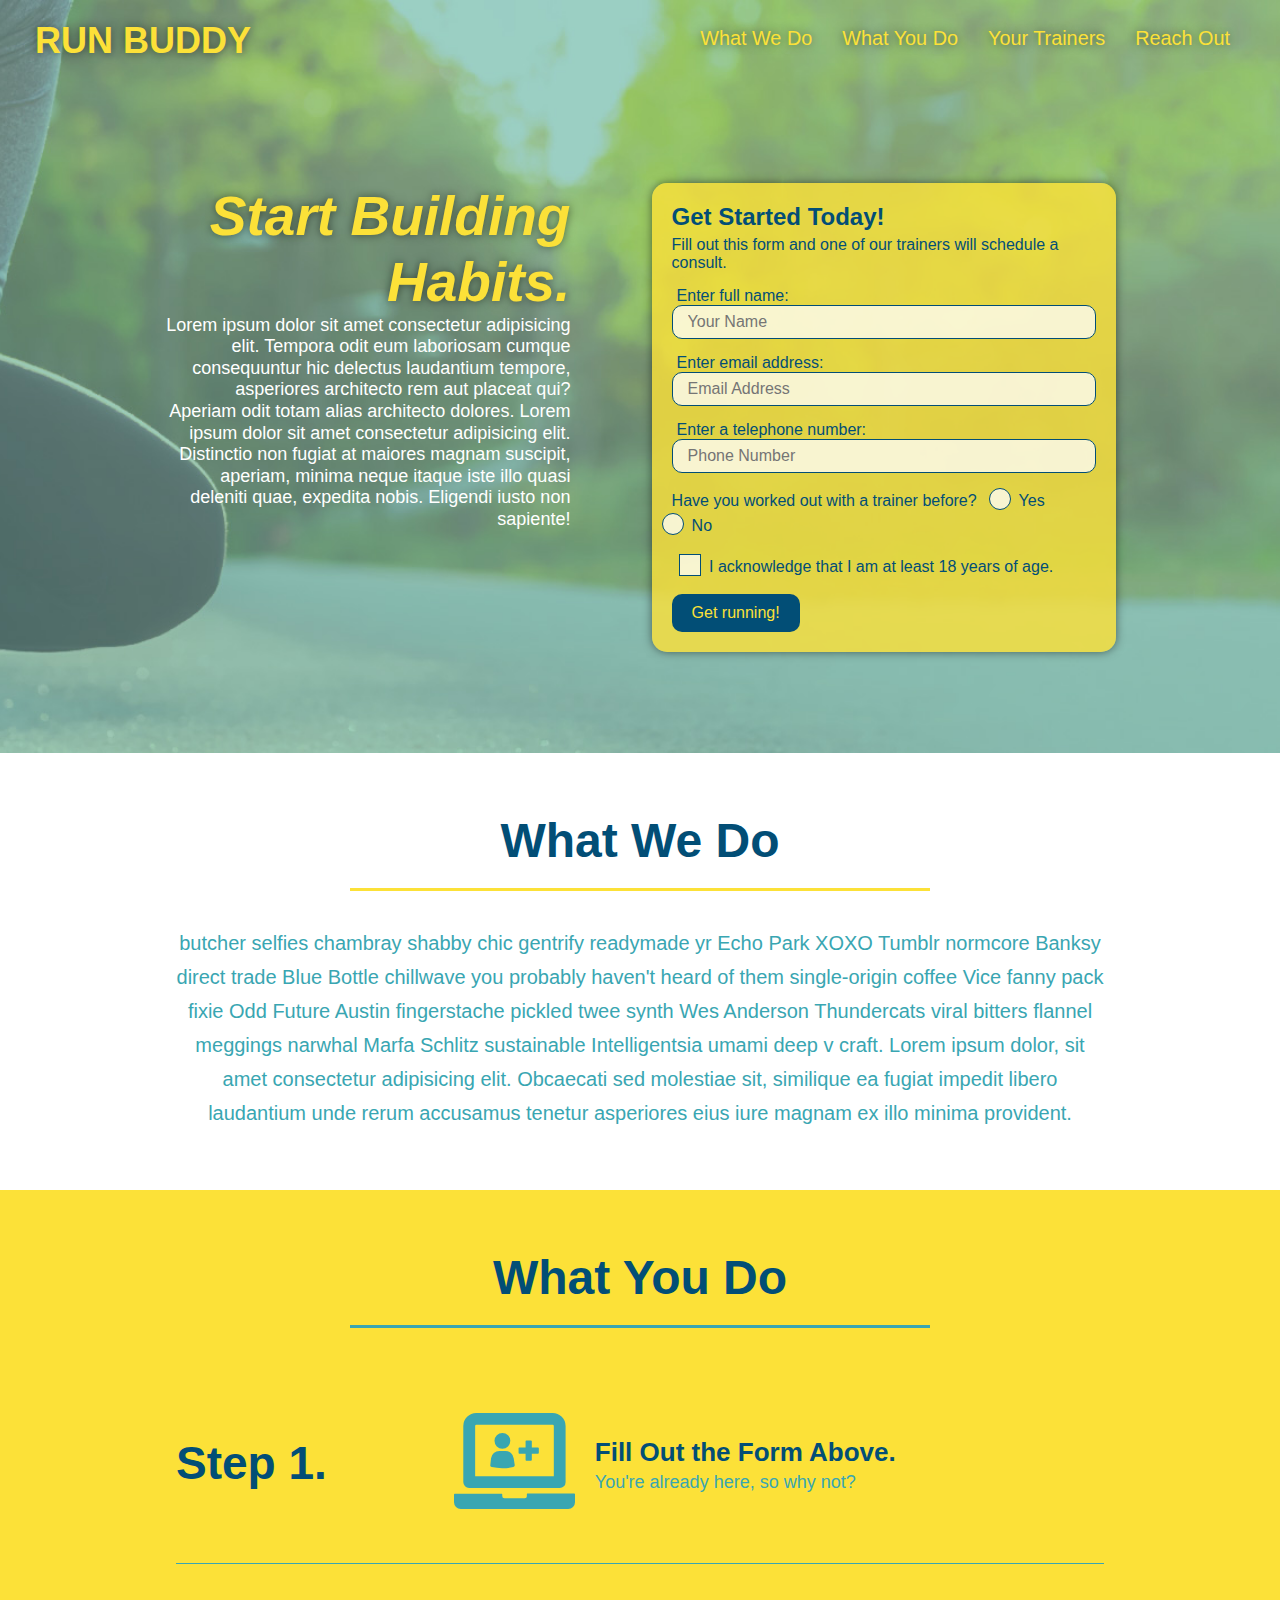
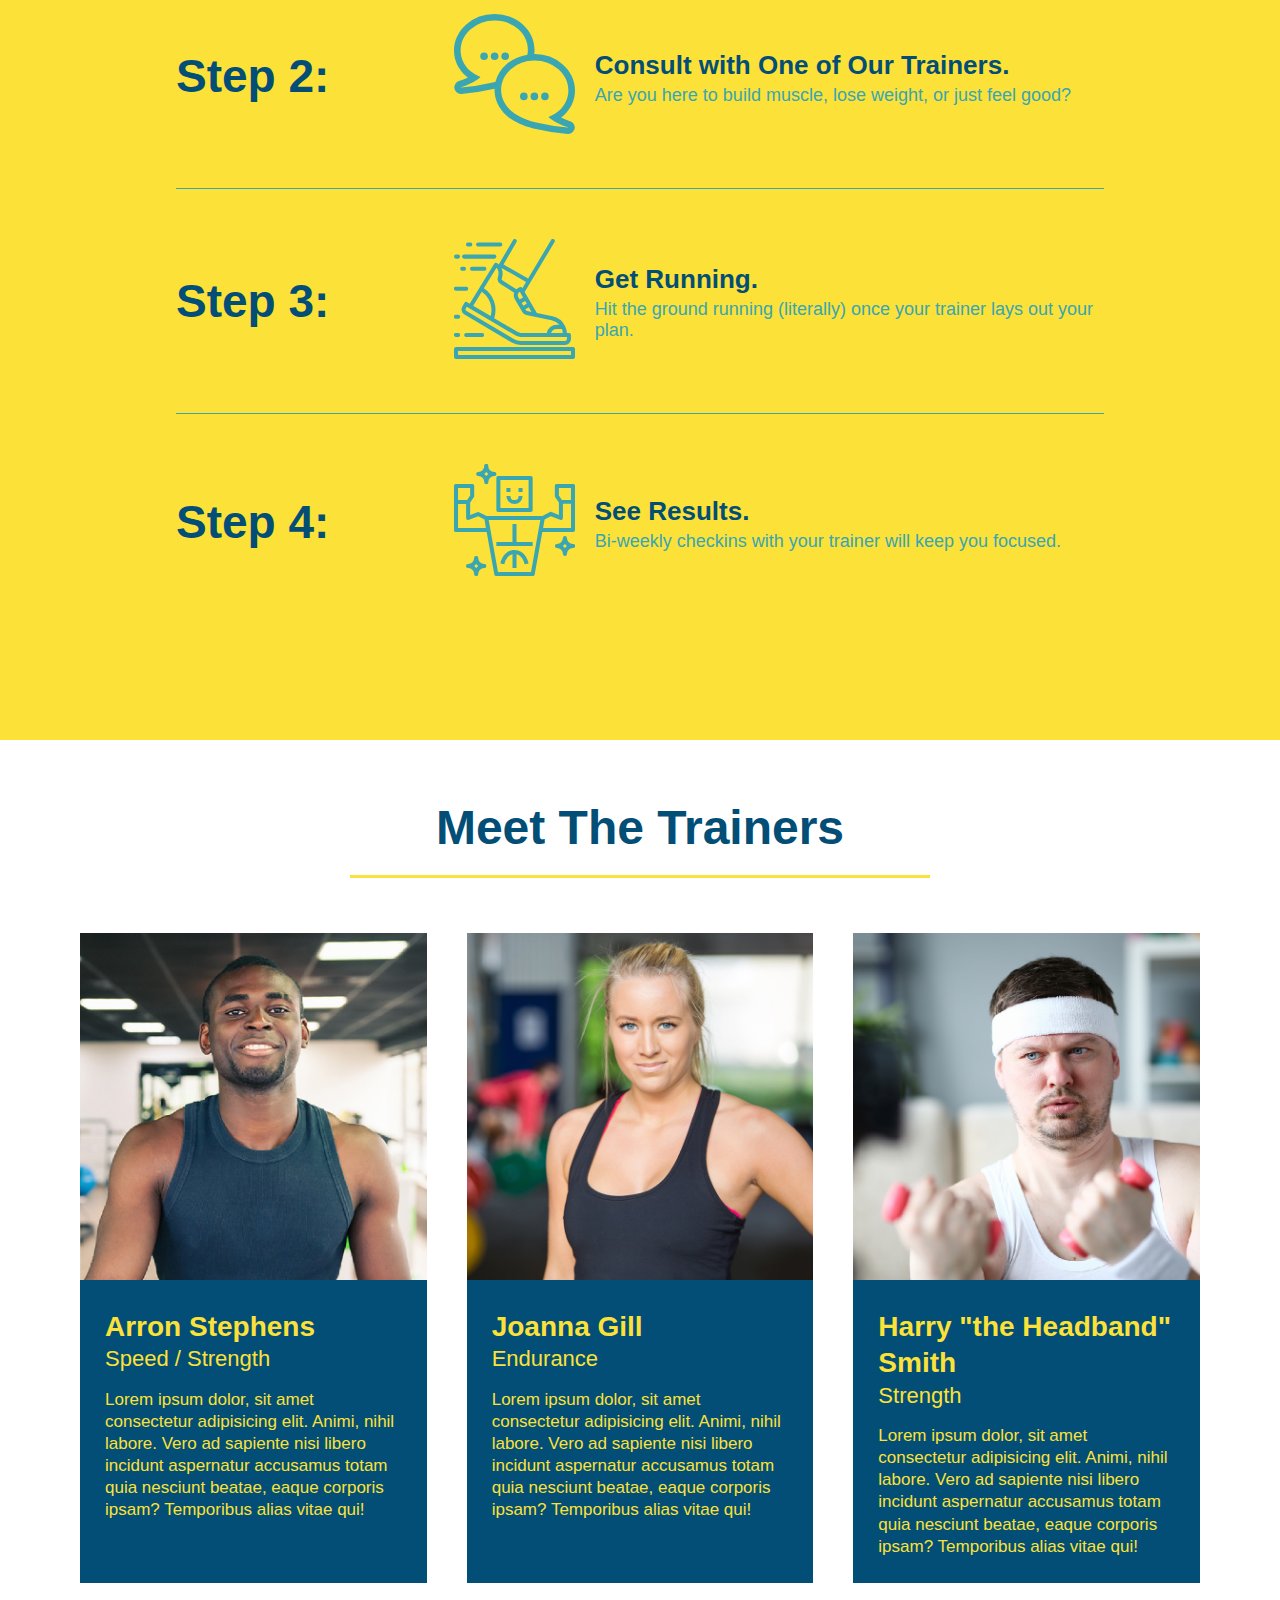
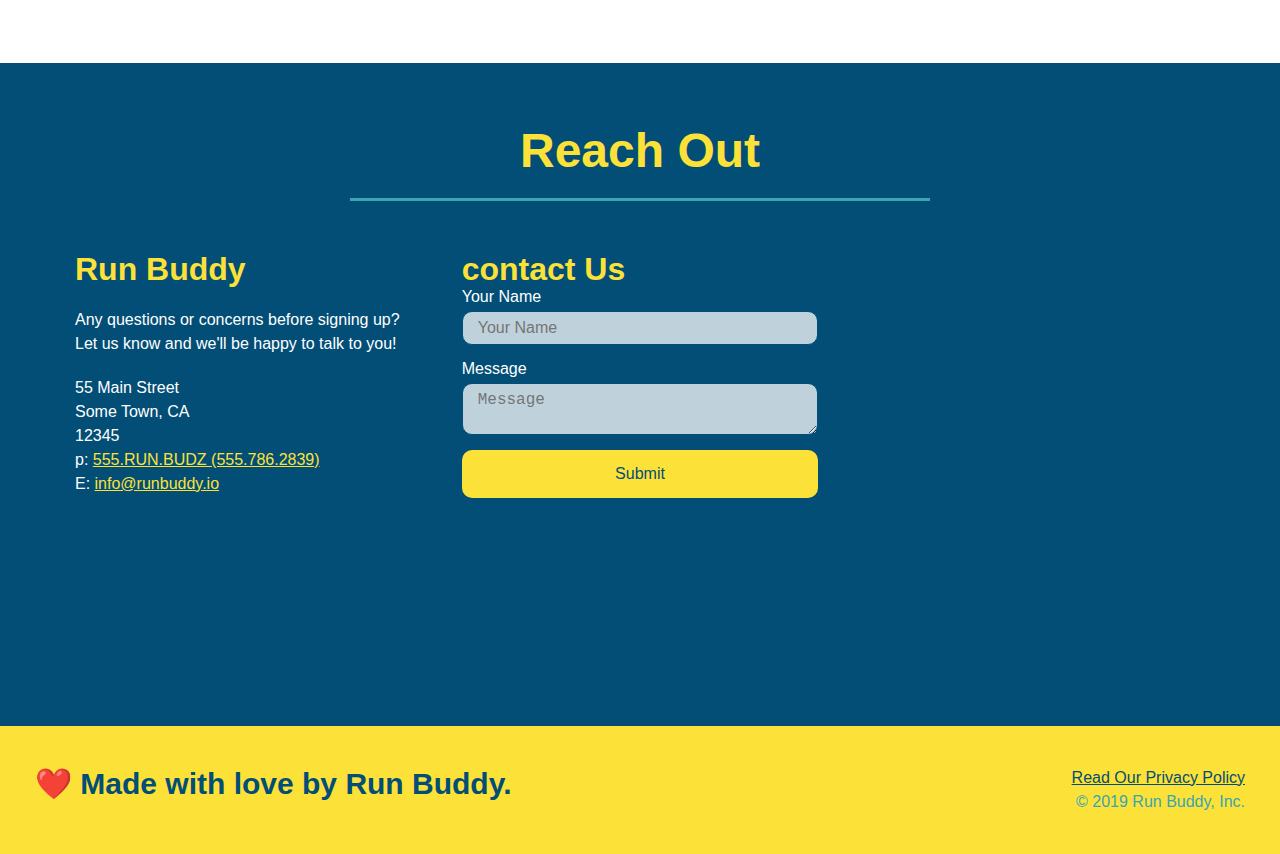
<file: index.html>
<!DOCTYPE html>
<html lang="en">
  <head>
    <meta charset="UTF-8" />
    <meta name="viewport" content="width=device-width, initial-scale=1.0" />
    <title>Run Buddy</title>
    <link rel="stylesheet" href="./assets/css/style.css" />
  </head>
  <body>
    <!-- navigation -->
    <header>
      <h1>
        <a href="/">RUN BUDDY</a>
      </h1>
      <nav>
        <!-- Unordered list element -->
        <ul>
          <!-- List item element -->
          <li>
            <!-- Anchor element -->
            <a href="#what-we-do">What We Do</a>
          </li>
          <li>
            <a href="#what-you-do">What You Do</a>
          </li>
          <li>
            <a href="#your-trainers">Your Trainers</a>
          </li>
          <li>
            <a href="#reach-out">Reach Out</a>
          </li>
        </ul>
      </nav>
    </header>
    <!-- hero section -->
    <section class="hero">
      <div class="hero-cta">
        <h2>Start Building Habits.</h2>
        <p>
          Lorem ipsum dolor sit amet consectetur adipisicing elit. Tempora odit eum laboriosam cumque consequuntur hic delectus laudantium tempore, asperiores architecto rem aut placeat qui? Aperiam odit totam alias architecto dolores. Lorem ipsum dolor sit amet consectetur adipisicing elit. Distinctio non fugiat at maiores magnam suscipit, aperiam, minima neque itaque iste illo quasi deleniti quae, expedita nobis. Eligendi iusto non sapiente!
        </p>
      </div>
      <div class="hero-form">
        <h3>Get Started Today!</h3>
        <p>Fill out this form and one of our trainers will schedule a consult.</p>
        <!-- Add form element -->
        <form>
          <label for="name">Enter full name:</label>
          <input type="text" placeholder="Your Name" name="name" id="name" class="form-input" />
          <label for="email">Enter email address:</label>
          <input type="email" placeholder="Email Address" name="email" id="email" class="form-input" />
          <label for="phone">Enter a telephone number:</label>
          <input type="tel" placeholder="Phone Number" name="phone" id="phone" class="form-input" />
          <p>
            Have you worked out with a trainer before?
            <span class="radio-wrapper">
              <input type="radio" name="trainer-confirm" id="trainer-yes" />
              <label for="trainer-yes">Yes</label>
            </span>
            <span class="radio-wrapper">
              <input type="radio" name="trainer-confirm" id="trainer-no">
              <label for="trainer-no">No</label>
            </span>
          </p>
          <p>
            <span class="checkbox-wrapper">
              <input type="checkbox" name="age-confirm" id="checkbox" />
              <label for="checkbox">I acknowledge that I am at least 18 years of age.</label>
            </span>
          </p>
          <button type="submit">
            Get running!
          </button>
        </form>
      </div>
    </section>
    <!-- end hero -->
    <!-- "what we do" section -->
    <section id="what-we-do" class="intro">
      <!-- Wrap every h2 with a class of "section-title" in this div! -->
      <div class="flex-row">
        <h2 class="section-title primary-border">What We Do</h2>
      </div>
      <div class="flex-row">
        <p>
          butcher selfies chambray shabby chic gentrify readymade yr Echo Park XOXO Tumblr normcore Banksy direct trade Blue Bottle chillwave you probably haven't heard of them single-origin coffee Vice fanny pack fixie Odd Future Austin fingerstache pickled twee synth Wes Anderson Thundercats viral bitters flannel meggings narwhal Marfa Schlitz sustainable Intelligentsia umami deep v craft. Lorem ipsum dolor, sit amet consectetur adipisicing elit. Obcaecati sed molestiae sit, similique ea fugiat impedit libero laudantium unde rerum accusamus tenetur asperiores eius iure magnam ex illo minima provident.
        </p>
      </div>
    </section>
    <!-- "what you do" section -->
    <section id="what-you-do" class="steps">
      <div class="flex-row">
        <h2 class="section-title secondary-border">What You Do</h2>
      </div>
      <div class="step">
        <h3>Step 1.</h3>
        <div class="step-info">
          <div class="step-img">
            <img src="./assets/images/step-1.svg" alt="" />
          </div>
          <div class="step-text">
            <h4>Fill Out the Form Above.</h4>
            <p>You're already here, so why not?</p>
          </div>
        </div>
      </div>
      <div class="step">
        <h3>Step 2:</h3>
        <div class="step-info">
          <div class="step-img">
            <img src="./assets/images/step-2.svg" alt="" />
          </div>
          <div class="step-text">
            <h4>Consult with One of Our Trainers.</h4>
            <p>Are you here to build muscle, lose weight, or just feel good?</p>
          </div>
        </div>       
      </div>
      <div class="step">
        <h3>Step 3:</h3>
        <div class="step-info">
          <div class="step-img">
            <img src="./assets/images/step-3.svg" alt="" />
          </div>
          <div class="step-text">
            <h4>Get Running.</h4>
            <p>Hit the ground running (literally) once your trainer lays out your plan.</p>
          </div>
        </div>
      </div>
      <div class="step">
        <h3>Step 4:</h3>
        <div class="step-info">
          <div class="step-img">
            <img src="./assets/images/step-4.svg" alt="" />
          </div>
          <div class="step-text">
            <h4>See Results.</h4>
            <p>Bi-weekly checkins with your trainer will keep you focused.</p>
          </div>
        </div>
      </div>
    </section>
    <!-- "meet the trainers" section -->
    <section id="your-trainers">
      <div class="flex-row">
        <h2 class="section-title primary-border">Meet The Trainers</h2>
      </div>
      <div class="trainers">
        <!-- first trainer bio -->
        <article class="trainer">
          <img src="./assets/images/trainer-1.jpg" alt="Arron Stephens in his workout clothes, ready to pump iron" />
          <div class="trainer-bio">
            <h3 class="trainer-name">Arron Stephens</h3>
            <h4 class="trainer-role">Speed / Strength</h4>
            <p>
              Lorem ipsum dolor, sit amet consectetur adipisicing elit. Animi, nihil labore. Vero ad sapiente nisi libero incidunt aspernatur accusamus totam quia nesciunt beatae, eaque corporis ipsam? Temporibus alias vitae qui!
            </p>
          </div>
        </article>
        <!-- second trainer bio -->
        <article class="trainer">
          <img src="./assets/images/trainer-2.jpg" alt="Joanna Gill cooling off after a workout" />
          <div class="trainer-bio">
            <h3 class="trainer-name">Joanna Gill</h3>
            <h4 class="trainer-role">Endurance</h4>
            <p>
              Lorem ipsum dolor, sit amet consectetur adipisicing elit. Animi, nihil labore. Vero ad sapiente nisi libero incidunt aspernatur accusamus totam quia nesciunt beatae, eaque corporis ipsam? Temporibus alias vitae qui!
            </p>
          </div>
        </article>
        <!-- third trainer bio -->
        <article class="trainer">
          <img src="./assets/images/trainer-3.jpg" alt="Harry Smith wearing a headband and lifting comically small pink weights" />
          <div class="trainer-bio">
            <h3 class="trainer-name">Harry "the Headband" Smith</h3>
            <h4 class="trainer-role">Strength</h4>
            <p>
              Lorem ipsum dolor, sit amet consectetur adipisicing elit. Animi, nihil labore. Vero ad sapiente nisi libero incidunt aspernatur accusamus totam quia nesciunt beatae, eaque corporis ipsam? Temporibus alias vitae qui!
            </p>
          </div>
        </article>
      </div>
    </section>  
    <!-- "reach out" section -->
    <section id="reach-out" class="contact">
      <div class="flex-row">
        <h2 class="section-title secondary-border">Reach Out</h2>
      </div>
      <div class="contact-info">
        <div>
          <h3>Run Buddy</h3>
          <p>
            Any questions or concerns before signing up?
            <br/>
            Let us know and we'll be happy to talk to you!
          </p>
          <address>
            55 Main Street<br/>
            Some Town, CA<br/>
            12345<br/>
            p: <a href="tel:555.786.2839">555.RUN.BUDZ (555.786.2839)</a><br/>
            E: <a href="mailto:info@runbuddy.io">info@runbuddy.io</a>
          </address>
        </div>
        <div class="contact-form">
          <h3>contact Us</h3>
          <form>
            <label for="contact-name">Your Name</label>
            <input type="text" id="contact-me" placeholder="Your Name" />
            <label for="contact-message">Message</label>
            <textarea id="contact-message" placeholder="Message"></textarea>
            <button type="submit">Submit</button>
          </form>
        </div>
        <iframe src="https://www.google.com/maps/embed?pb=!1m14!1m12!1m3!1d12182.30520634488!2d-74.0652613!3d40.2407219!2m3!1f0!2f0!3f0!3m2!1i1024!2i768!4f13.1!5e0!3m2!1sen!2sus!4v1561060983193!5m2!1sen!2sus"
        frameborder="0" style="border:0" allowfullscreen></iframe>
      </div>
    </section>
    <!-- footer -->
    <footer>
      <h2>❤️ Made with love by Run Buddy.</h2>
      <div>
        <a href="./privacy-policy.html">Read Our Privacy Policy</a><br />
        &copy; 2019 Run Buddy, Inc.
      </div>
    </footer>
  </body>
</html>
</file>
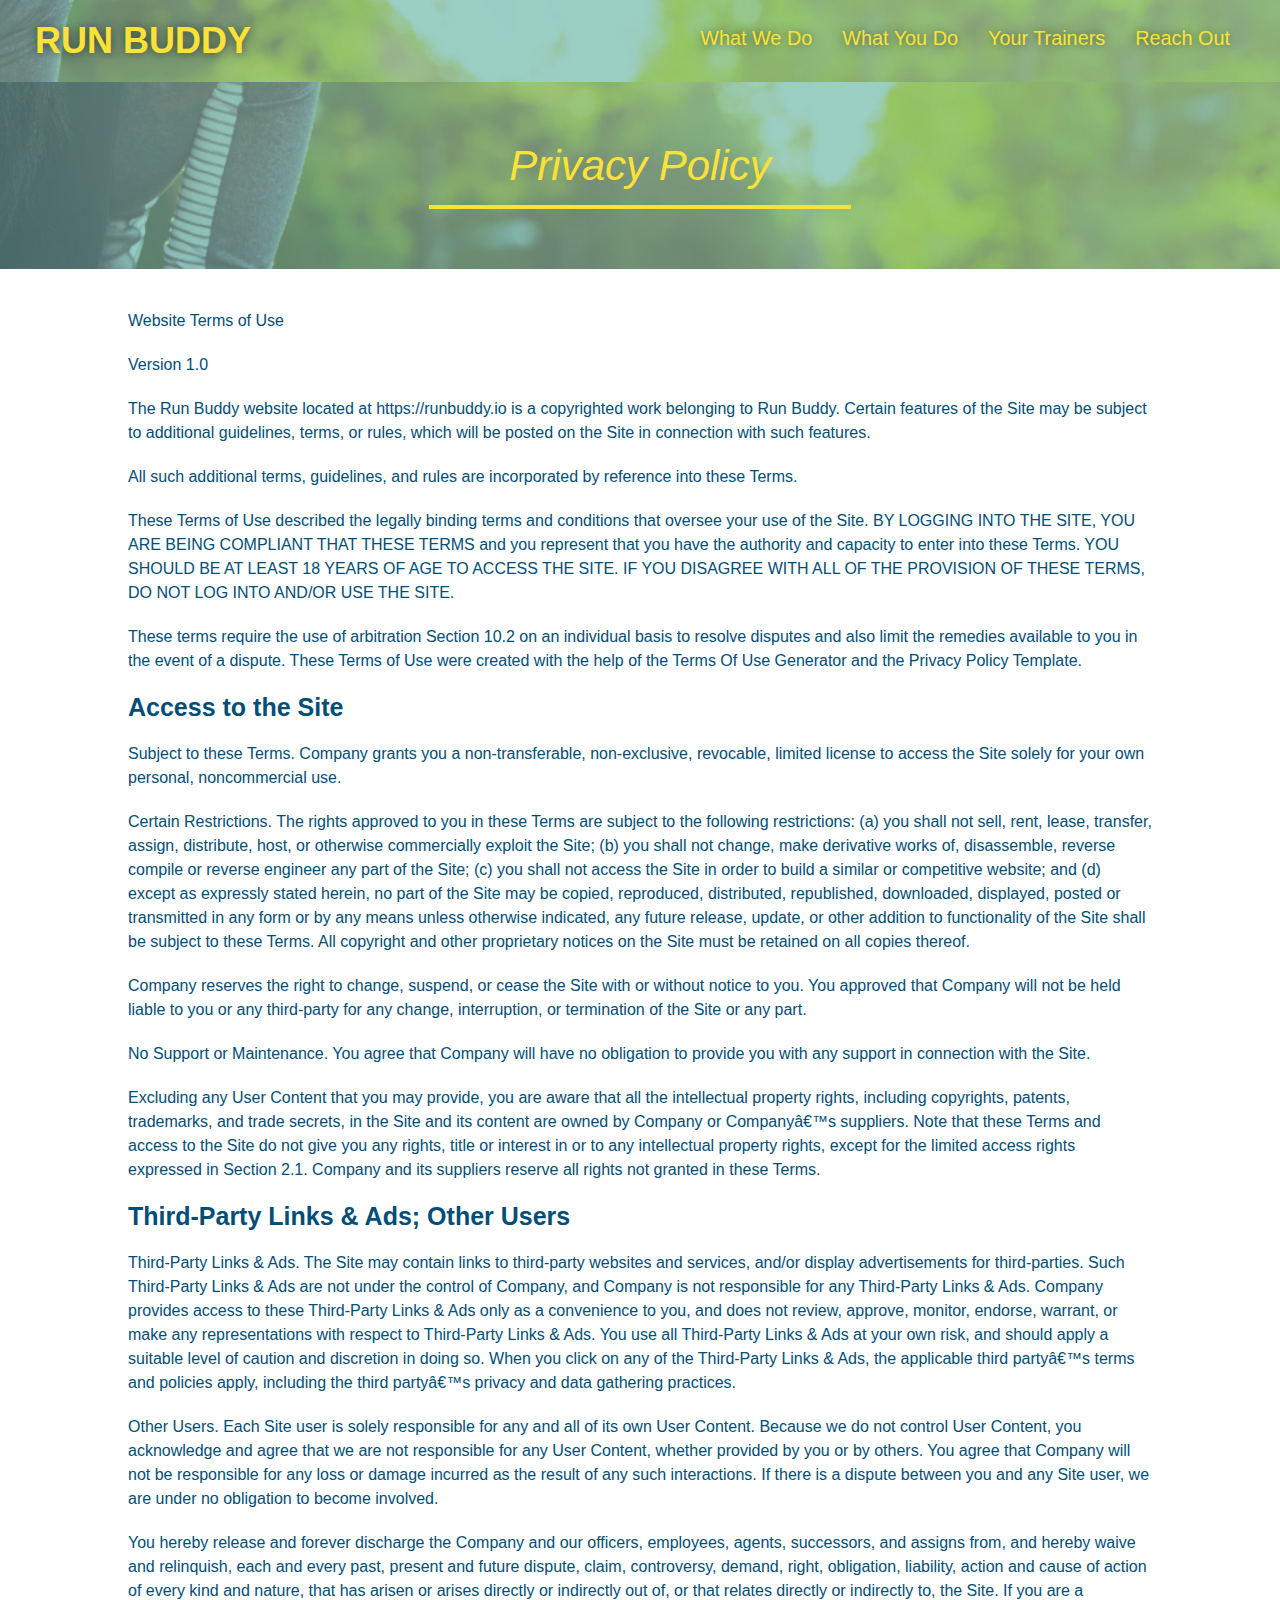
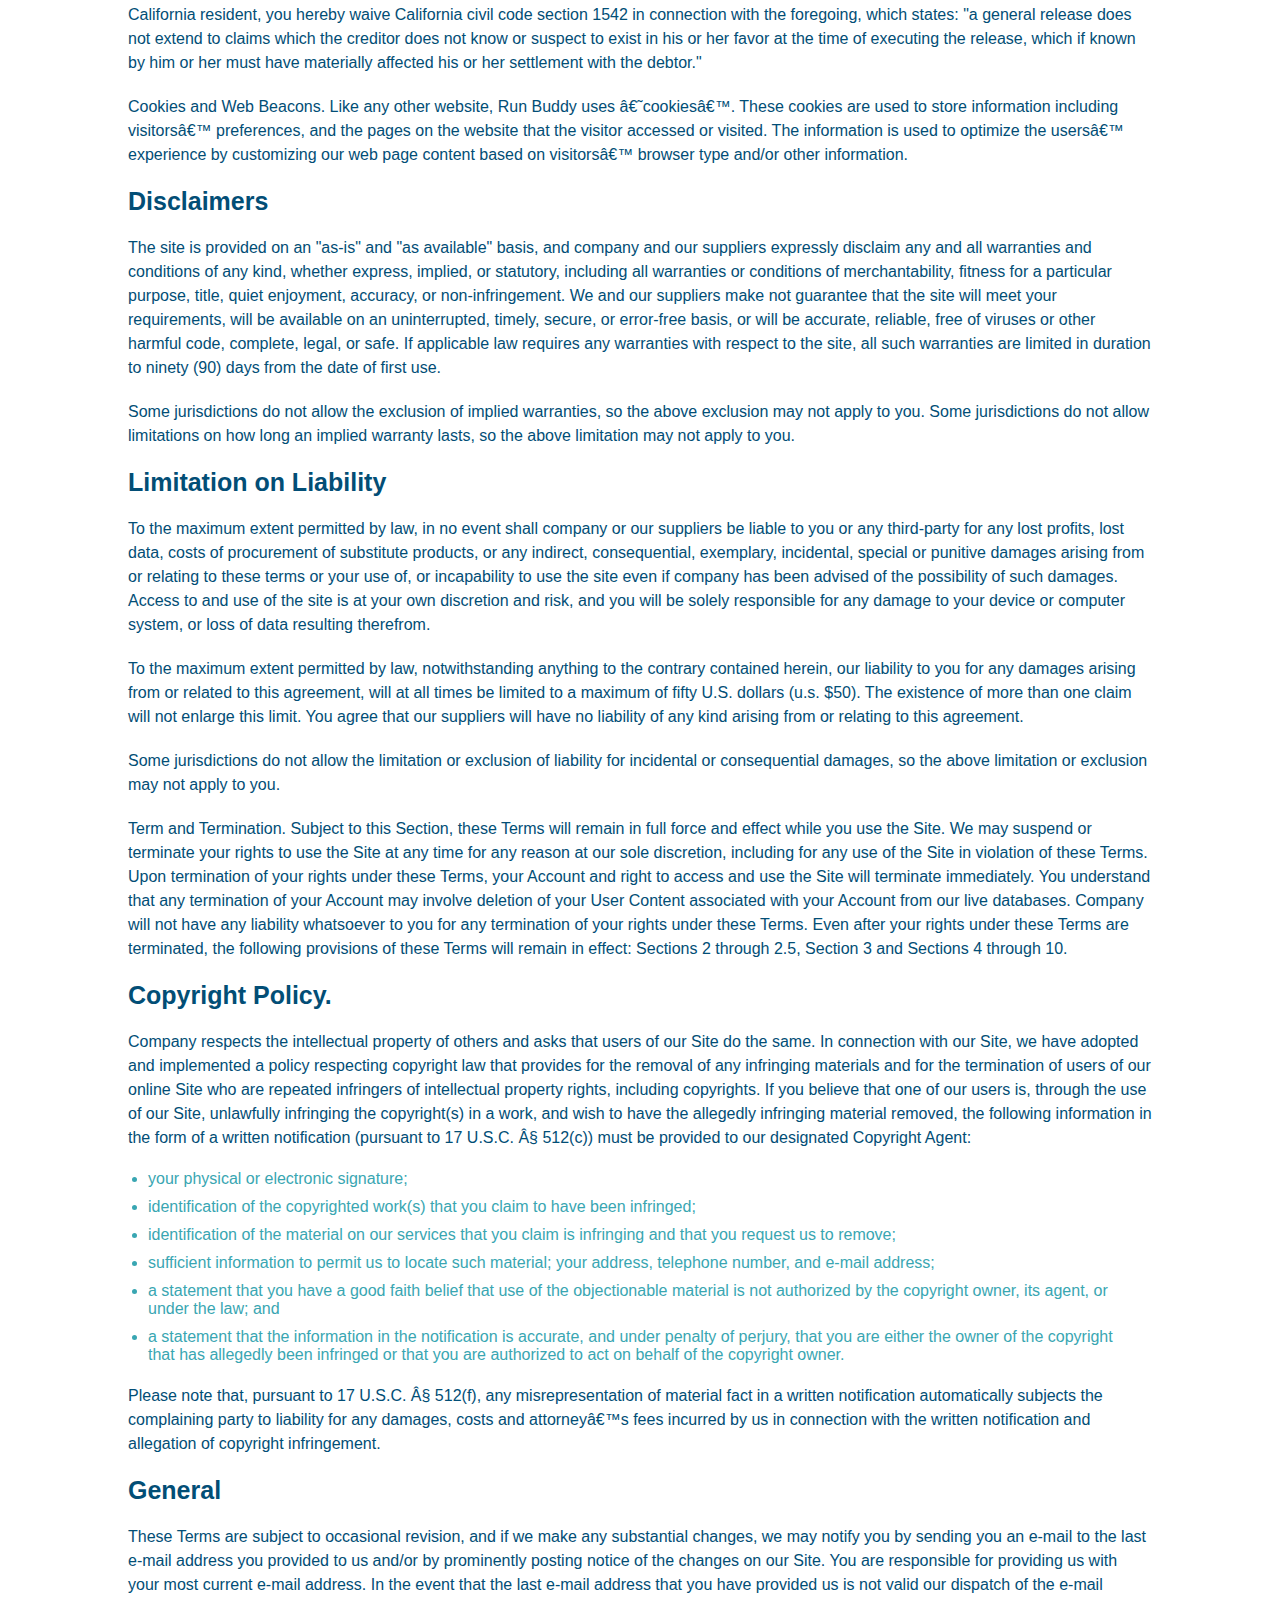
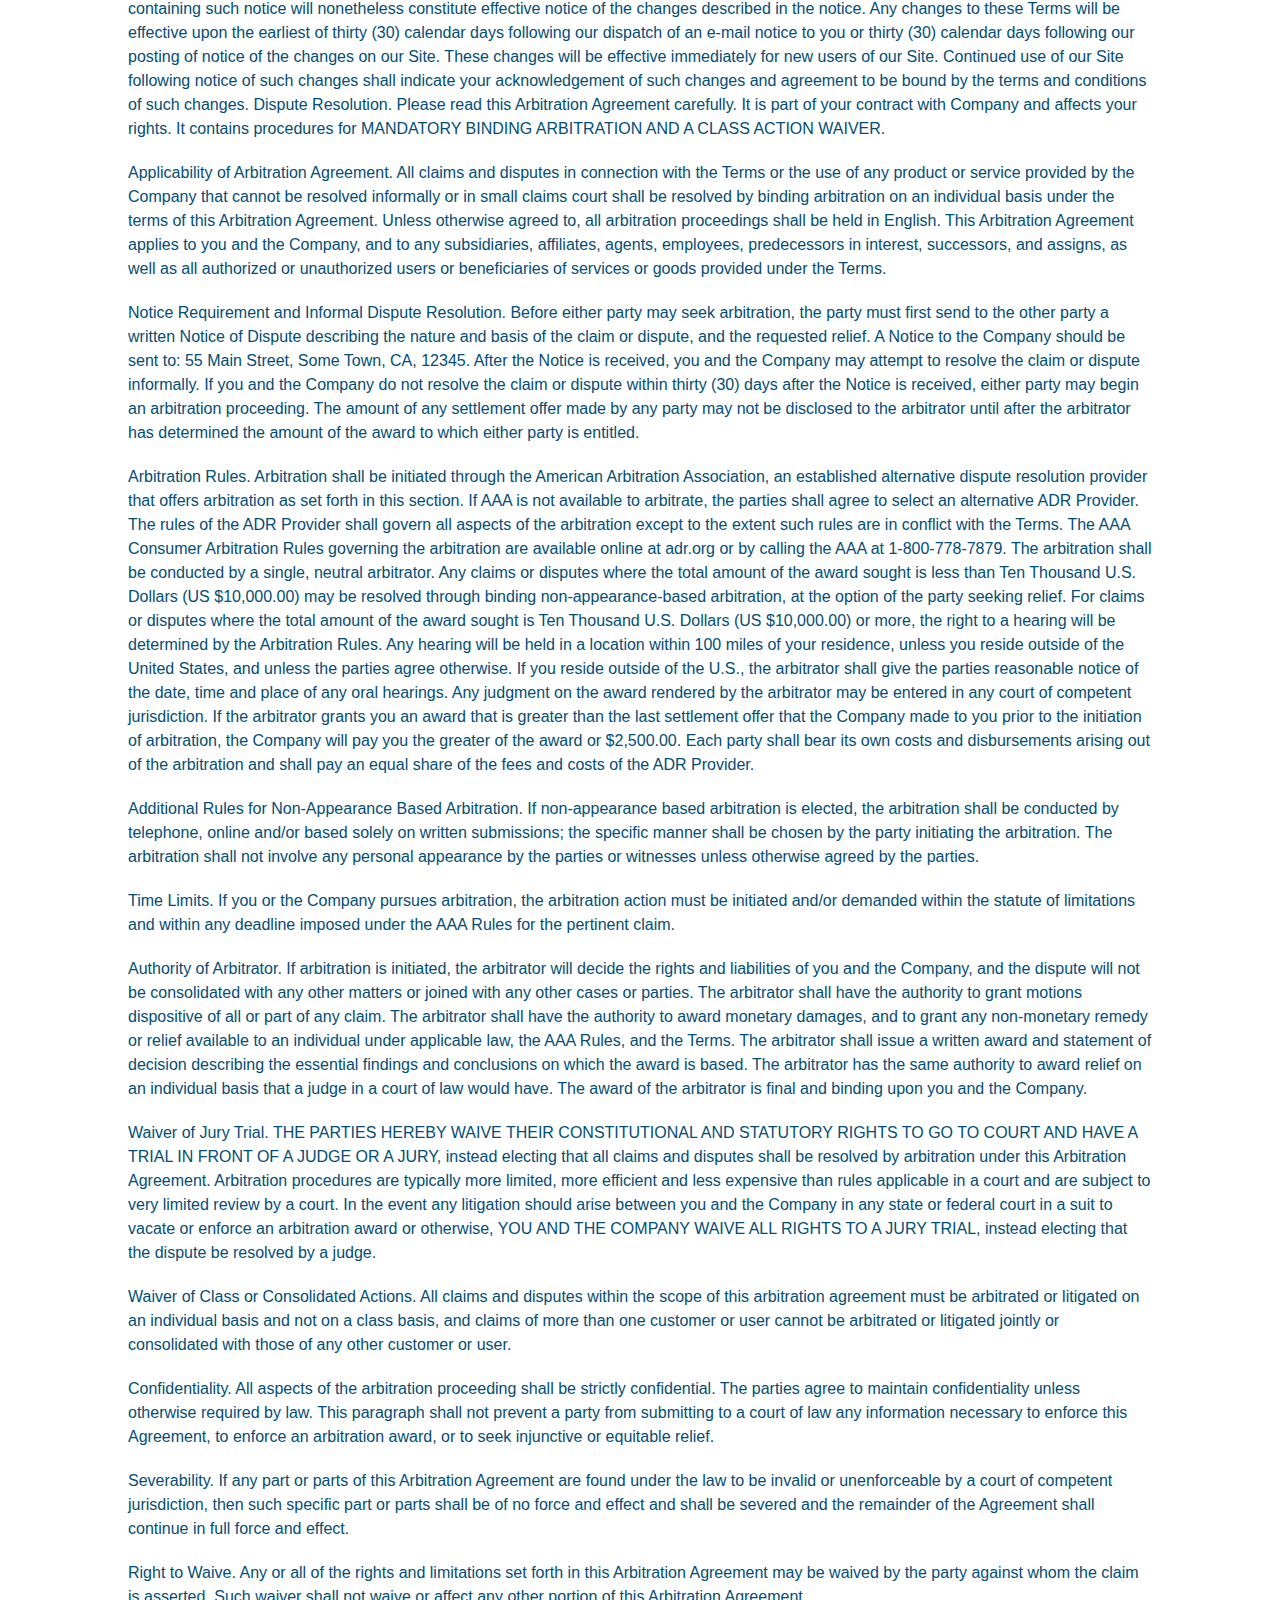
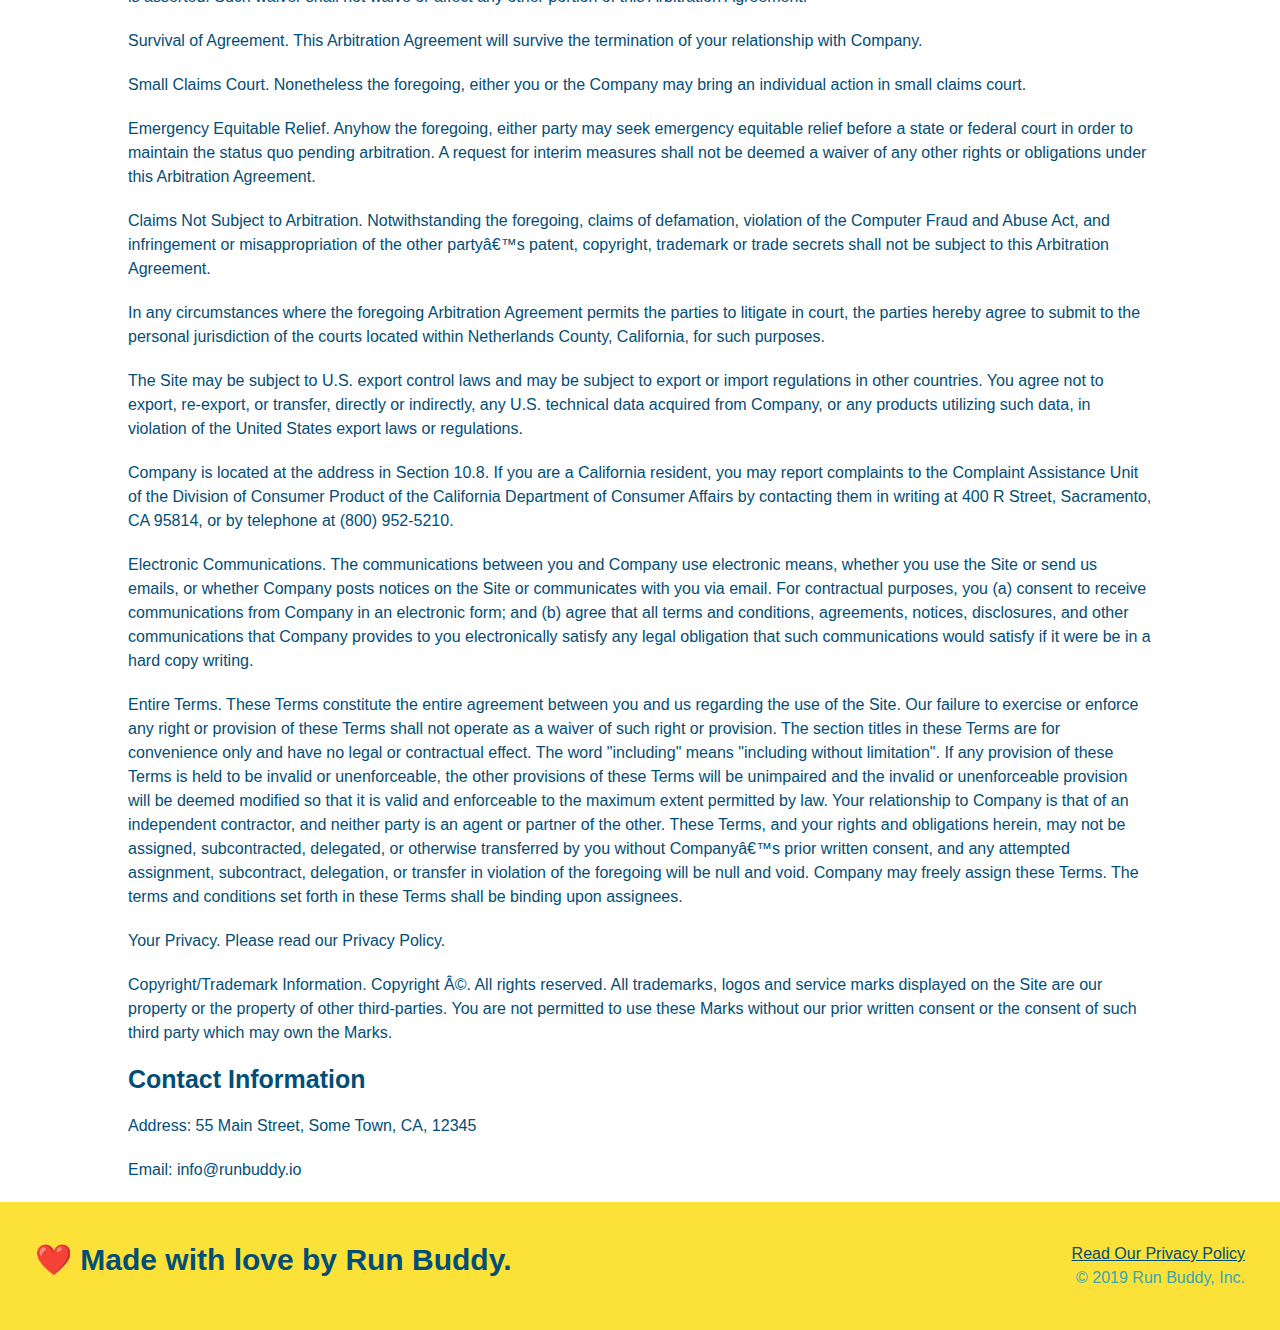
<file: privacy-policy.html>
<!DOCTYPE html>
<html lang="en">
<head>
  <meta charset="UTF-8">
  <meta name="viewport" content="width=device-width, initial-scale=1.0" />
  <title>Privacy Policy - Run Buddy</title>
  <link rel="stylesheet" href="./assets/css/style.css" />
  <link rel="stylesheet" href="./assets/css/secondary-styles.css" />
</head>
<body>
  <header>
    <h1>
      <a href="/">RUN BUDDY</a>
    </h1>
    <nav>
      <ul>
        <li>
          <a href="./index.html#what-we-do">What We Do</a>
        </li>
        <li>
          <a href="./index.html#what-you-do">What You Do</a>
        </li>
        <li>
          <a href="./index.html#your-trainers">Your Trainers</a>
        </li>
        <li>
          <a href="./index.html#reach-out">Reach Out</a>
        </li>
      </ul>
    </nav>
  </header>
  <section class="hero">
    <h2 class="page-title">
      Privacy Policy
    </h2>
  </section>
  <article class="secondary-content">
    <p>
      Website Terms of Use
    </p>

    <p>
      Version 1.0
    </p>

    <p>
      The Run Buddy website located at https://runbuddy.io is a copyrighted work belonging to Run Buddy. Certain
      features of the Site may be subject to additional guidelines, terms, or rules, which will be posted on the Site
      in connection with such features.
    </p>

    <p>
      All such additional terms, guidelines, and rules are incorporated by reference into these Terms.
    </p>

    <p>
      These Terms of Use described the legally binding terms and conditions that oversee your use of the Site. BY
      LOGGING INTO THE SITE, YOU ARE BEING COMPLIANT THAT THESE TERMS and you represent that you have the authority
      and capacity to enter into these Terms. YOU SHOULD BE AT LEAST 18 YEARS OF AGE TO ACCESS THE SITE. IF YOU
      DISAGREE WITH ALL OF THE PROVISION OF THESE TERMS, DO NOT LOG INTO AND/OR USE THE SITE.
    </p>

    <p>
      These terms require the use of arbitration Section 10.2 on an individual basis to resolve disputes and also
      limit the remedies available to you in the event of a dispute. These Terms of Use were created with the help of
      the Terms Of Use Generator and the Privacy Policy Template.
    </p>

    <h3>
      Access to the Site
    </h3>

    <p>
      Subject to these Terms. Company grants you a non-transferable, non-exclusive, revocable, limited license to
      access the Site solely for your own personal, noncommercial use.
    </p>

    <p>
      Certain Restrictions. The rights approved to you in these Terms are subject to the following restrictions: (a)
      you shall not sell, rent, lease, transfer, assign, distribute, host, or otherwise commercially exploit the Site;
      (b) you shall not change, make derivative works of, disassemble, reverse compile or reverse engineer any part of
      the Site; (c) you shall not access the Site in order to build a similar or competitive website; and (d) except
      as expressly stated herein, no part of the Site may be copied, reproduced, distributed, republished, downloaded,
      displayed, posted or transmitted in any form or by any means unless otherwise indicated, any future release,
      update, or other addition to functionality of the Site shall be subject to these Terms. All copyright and other
      proprietary notices on the Site must be retained on all copies thereof.
    </p>

    <p>
      Company reserves the right to change, suspend, or cease the Site with or without notice to you. You approved
      that Company will not be held liable to you or any third-party for any change, interruption, or termination of
      the Site or any part.
    </p>

    <p>
      No Support or Maintenance. You agree that Company will have no obligation to provide you with any support in
      connection with the Site.
    </p>

    <p>
      Excluding any User Content that you may provide, you are aware that all the intellectual property rights,
      including copyrights, patents, trademarks, and trade secrets, in the Site and its content are owned by Company
      or Companyâ€™s suppliers. Note that these Terms and access to the Site do not give you any rights, title or
      interest in or to any intellectual property rights, except for the limited access rights expressed in Section
      2.1. Company and its suppliers reserve all rights not granted in these Terms.
    </p>

    <h3>
      Third-Party Links & Ads; Other Users
    </h3>

    <p>
      Third-Party Links & Ads. The Site may contain links to third-party websites and services, and/or display
      advertisements for third-parties. Such Third-Party Links & Ads are not under the control of Company, and Company
      is not responsible for any Third-Party Links & Ads. Company provides access to these Third-Party Links & Ads
      only as a convenience to you, and does not review, approve, monitor, endorse, warrant, or make any
      representations with respect to Third-Party Links & Ads. You use all Third-Party Links & Ads at your own risk,
      and should apply a suitable level of caution and discretion in doing so. When you click on any of the
      Third-Party Links & Ads, the applicable third partyâ€™s terms and policies apply, including the third partyâ€™s
      privacy and data gathering practices.
    </p>

    <p>
      Other Users. Each Site user is solely responsible for any and all of its own User Content. Because we do not
      control User Content, you acknowledge and agree that we are not responsible for any User Content, whether
      provided by you or by others. You agree that Company will not be responsible for any loss or damage incurred as
      the result of any such interactions. If there is a dispute between you and any Site user, we are under no
      obligation to become involved.
    </p>

    <p>
      You hereby release and forever discharge the Company and our officers, employees, agents, successors, and
      assigns from, and hereby waive and relinquish, each and every past, present and future dispute, claim,
      controversy, demand, right, obligation, liability, action and cause of action of every kind and nature, that has
      arisen or arises directly or indirectly out of, or that relates directly or indirectly to, the Site. If you are
      a California resident, you hereby waive California civil code section 1542 in connection with the foregoing,
      which states: "a general release does not extend to claims which the creditor does not know or suspect to exist
      in his or her favor at the time of executing the release, which if known by him or her must have materially
      affected his or her settlement with the debtor."
    </p>

    <p>
      Cookies and Web Beacons. Like any other website, Run Buddy uses â€˜cookiesâ€™. These cookies are used to store
      information including visitorsâ€™ preferences, and the pages on the website that the visitor accessed or visited.
      The information is used to optimize the usersâ€™ experience by customizing our web page content based on
      visitorsâ€™
      browser type and/or other information.
    </p>

    <h3>
      Disclaimers
    </h3>

    <p>
      The site is provided on an "as-is" and "as available" basis, and company and our suppliers expressly disclaim
      any and all warranties and conditions of any kind, whether express, implied, or statutory, including all
      warranties or conditions of merchantability, fitness for a particular purpose, title, quiet enjoyment, accuracy,
      or non-infringement. We and our suppliers make not guarantee that the site will meet your requirements, will be
      available on an uninterrupted, timely, secure, or error-free basis, or will be accurate, reliable, free of
      viruses or other harmful code, complete, legal, or safe. If applicable law requires any warranties with respect
      to the site, all such warranties are limited in duration to ninety (90) days from the date of first use.
    </p>

    <p>
      Some jurisdictions do not allow the exclusion of implied warranties, so the above exclusion may not apply to
      you. Some jurisdictions do not allow limitations on how long an implied warranty lasts, so the above limitation
      may not apply to you.
    </p>

    <h3>
      Limitation on Liability
    </h3>

    <p>
      To the maximum extent permitted by law, in no event shall company or our suppliers be liable to you or any
      third-party for any lost profits, lost data, costs of procurement of substitute products, or any indirect,
      consequential, exemplary, incidental, special or punitive damages arising from or relating to these terms or
      your use of, or incapability to use the site even if company has been advised of the possibility of such
      damages. Access to and use of the site is at your own discretion and risk, and you will be solely responsible
      for any damage to your device or computer system, or loss of data resulting therefrom.
    </p>

    <p>
      To the maximum extent permitted by law, notwithstanding anything to the contrary contained herein, our liability
      to you for any damages arising from or related to this agreement, will at all times be limited to a maximum of
      fifty U.S. dollars (u.s. $50). The existence of more than one claim will not enlarge this limit. You agree that
      our suppliers will have no liability of any kind arising from or relating to this agreement.
    </p>

    <p>
      Some jurisdictions do not allow the limitation or exclusion of liability for incidental or consequential
      damages, so the above limitation or exclusion may not apply to you.
    </p>

    <p>
      Term and Termination. Subject to this Section, these Terms will remain in full force and effect while you use
      the Site. We may suspend or terminate your rights to use the Site at any time for any reason at our sole
      discretion, including for any use of the Site in violation of these Terms. Upon termination of your rights under
      these Terms, your Account and right to access and use the Site will terminate immediately. You understand that
      any termination of your Account may involve deletion of your User Content associated with your Account from our
      live databases. Company will not have any liability whatsoever to you for any termination of your rights under
      these Terms. Even after your rights under these Terms are terminated, the following provisions of these Terms
      will remain in effect: Sections 2 through 2.5, Section 3 and Sections 4 through 10.
    </p>

    <h3>
      Copyright Policy.
    </h3>

    <p>
      Company respects the intellectual property of others and asks that users of our Site do the same. In connection
      with our Site, we have adopted and implemented a policy respecting copyright law that provides for the removal
      of any infringing materials and for the termination of users of our online Site who are repeated infringers of
      intellectual property rights, including copyrights. If you believe that one of our users is, through the use of
      our Site, unlawfully infringing the copyright(s) in a work, and wish to have the allegedly infringing material
      removed, the following information in the form of a written notification (pursuant to 17 U.S.C. Â§ 512(c)) must
      be provided to our designated Copyright Agent:
    </p>

    <ul>
      <li>
        your physical or electronic signature;
      </li>
      <li>
        identification of the copyrighted work(s) that you claim to have been infringed;
      </li>
      <li>
        identification of the material on our services that you claim is infringing and that you request us to remove;
      </li>
      <li>
        sufficient information to permit us to locate such material; your address, telephone number, and e-mail
        address;
      </li>
      <li>
        a statement that you have a good faith belief that use of the objectionable material is not authorized by the
        copyright owner, its agent, or under the law; and
      </li>
      <li>
        a statement that the information in the notification is accurate, and under penalty of perjury, that you are
        either the owner of the copyright that has allegedly been infringed or that you are authorized to act on
        behalf of the copyright owner.
      </li>
    </ul>

    <p>
      Please note that, pursuant to 17 U.S.C. Â§ 512(f), any misrepresentation of material fact in a written
      notification automatically subjects the complaining party to liability for any damages, costs and attorneyâ€™s
      fees incurred by us in connection with the written notification and allegation of copyright infringement.
    </p>

    <h3>
      General
    </h3>

    <p>
      These Terms are subject to occasional revision, and if we make any substantial changes, we may notify you by
      sending you an e-mail to the last e-mail address you provided to us and/or by prominently posting notice of the
      changes on our Site. You are responsible for providing us with your most current e-mail address. In the event
      that the last e-mail address that you have provided us is not valid our dispatch of the e-mail containing such
      notice will nonetheless constitute effective notice of the changes described in the notice. Any changes to these
      Terms will be effective upon the earliest of thirty (30) calendar days following our dispatch of an e-mail
      notice to you or thirty (30) calendar days following our posting of notice of the changes on our Site. These
      changes will be effective immediately for new users of our Site. Continued use of our Site following notice of
      such changes shall indicate your acknowledgement of such changes and agreement to be bound by the terms and
      conditions of such changes. Dispute Resolution. Please read this Arbitration Agreement carefully. It is part of
      your contract with Company and affects your rights. It contains procedures for MANDATORY BINDING ARBITRATION AND
      A CLASS ACTION WAIVER.
    </p>

    <p>
      Applicability of Arbitration Agreement. All claims and disputes in connection with the Terms or the use of any
      product or service provided by the Company that cannot be resolved informally or in small claims court shall be
      resolved by binding arbitration on an individual basis under the terms of this Arbitration Agreement. Unless
      otherwise agreed to, all arbitration proceedings shall be held in English. This Arbitration Agreement applies to
      you and the Company, and to any subsidiaries, affiliates, agents, employees, predecessors in interest,
      successors, and assigns, as well as all authorized or unauthorized users or beneficiaries of services or goods
      provided under the Terms.
    </p>

    <p>
      Notice Requirement and Informal Dispute Resolution. Before either party may seek arbitration, the party must
      first send to the other party a written Notice of Dispute describing the nature and basis of the claim or
      dispute, and the requested relief. A Notice to the Company should be sent to: 55 Main Street, Some Town, CA,
      12345. After the Notice is received, you and the Company may attempt to resolve the claim or dispute informally.
      If you and the Company do not resolve the claim or dispute within thirty (30) days after the Notice is received,
      either party may begin an arbitration proceeding. The amount of any settlement offer made by any party may not
      be disclosed to the arbitrator until after the arbitrator has determined the amount of the award to which either
      party is entitled.
    </p>

    <p>
      Arbitration Rules. Arbitration shall be initiated through the American Arbitration Association, an established
      alternative dispute resolution provider that offers arbitration as set forth in this section. If AAA is not
      available to arbitrate, the parties shall agree to select an alternative ADR Provider. The rules of the ADR
      Provider shall govern all aspects of the arbitration except to the extent such rules are in conflict with the
      Terms. The AAA Consumer Arbitration Rules governing the arbitration are available online at adr.org or by
      calling the AAA at 1-800-778-7879. The arbitration shall be conducted by a single, neutral arbitrator. Any
      claims or disputes where the total amount of the award sought is less than Ten Thousand U.S. Dollars (US
      $10,000.00) may be resolved through binding non-appearance-based arbitration, at the option of the party seeking
      relief. For claims or disputes where the total amount of the award sought is Ten Thousand U.S. Dollars (US
      $10,000.00) or more, the right to a hearing will be determined by the Arbitration Rules. Any hearing will be
      held in a location within 100 miles of your residence, unless you reside outside of the United States, and
      unless the parties agree otherwise. If you reside outside of the U.S., the arbitrator shall give the parties
      reasonable notice of the date, time and place of any oral hearings. Any judgment on the award rendered by the
      arbitrator may be entered in any court of competent jurisdiction. If the arbitrator grants you an award that is
      greater than the last settlement offer that the Company made to you prior to the initiation of arbitration, the
      Company will pay you the greater of the award or $2,500.00. Each party shall bear its own costs and
      disbursements arising out of the arbitration and shall pay an equal share of the fees and costs of the ADR
      Provider.
    </p>

    <p>
      Additional Rules for Non-Appearance Based Arbitration. If non-appearance based arbitration is elected, the
      arbitration shall be conducted by telephone, online and/or based solely on written submissions; the specific
      manner shall be chosen by the party initiating the arbitration. The arbitration shall not involve any personal
      appearance by the parties or witnesses unless otherwise agreed by the parties.
    </p>

    <p>
      Time Limits. If you or the Company pursues arbitration, the arbitration action must be initiated and/or demanded
      within the statute of limitations and within any deadline imposed under the AAA Rules for the pertinent claim.
    </p>

    <p>
      Authority of Arbitrator. If arbitration is initiated, the arbitrator will decide the rights and liabilities of
      you and the Company, and the dispute will not be consolidated with any other matters or joined with any other
      cases or parties. The arbitrator shall have the authority to grant motions dispositive of all or part of any
      claim. The arbitrator shall have the authority to award monetary damages, and to grant any non-monetary remedy
      or relief available to an individual under applicable law, the AAA Rules, and the Terms. The arbitrator shall
      issue a written award and statement of decision describing the essential findings and conclusions on which the
      award is based. The arbitrator has the same authority to award relief on an individual basis that a judge in a
      court of law would have. The award of the arbitrator is final and binding upon you and the Company.
    </p>

    <p>
      Waiver of Jury Trial. THE PARTIES HEREBY WAIVE THEIR CONSTITUTIONAL AND STATUTORY RIGHTS TO GO TO COURT AND HAVE
      A TRIAL IN FRONT OF A JUDGE OR A JURY, instead electing that all claims and disputes shall be resolved by
      arbitration under this Arbitration Agreement. Arbitration procedures are typically more limited, more efficient
      and less expensive than rules applicable in a court and are subject to very limited review by a court. In the
      event any litigation should arise between you and the Company in any state or federal court in a suit to vacate
      or enforce an arbitration award or otherwise, YOU AND THE COMPANY WAIVE ALL RIGHTS TO A JURY TRIAL, instead
      electing that the dispute be resolved by a judge.
    </p>

    <p>
      Waiver of Class or Consolidated Actions. All claims and disputes within the scope of this arbitration agreement
      must be arbitrated or litigated on an individual basis and not on a class basis, and claims of more than one
      customer or user cannot be arbitrated or litigated jointly or consolidated with those of any other customer or
      user.
    </p>

    <p>
      Confidentiality. All aspects of the arbitration proceeding shall be strictly confidential. The parties agree to
      maintain confidentiality unless otherwise required by law. This paragraph shall not prevent a party from
      submitting to a court of law any information necessary to enforce this Agreement, to enforce an arbitration
      award, or to seek injunctive or equitable relief.
    </p>

    <p>
      Severability. If any part or parts of this Arbitration Agreement are found under the law to be invalid or
      unenforceable by a court of competent jurisdiction, then such specific part or parts shall be of no force and
      effect and shall be severed and the remainder of the Agreement shall continue in full force and effect.
    </p>

    <p>
      Right to Waive. Any or all of the rights and limitations set forth in this Arbitration Agreement may be waived
      by the party against whom the claim is asserted. Such waiver shall not waive or affect any other portion of this
      Arbitration Agreement.
    </p>

    <p>
      Survival of Agreement. This Arbitration Agreement will survive the termination of your relationship with
      Company.
    </p>

    <p>
      Small Claims Court. Nonetheless the foregoing, either you or the Company may bring an individual action in small
      claims court.
    </p>

    <p>
      Emergency Equitable Relief. Anyhow the foregoing, either party may seek emergency equitable relief before a
      state or federal court in order to maintain the status quo pending arbitration. A request for interim measures
      shall not be deemed a waiver of any other rights or obligations under this Arbitration Agreement.
    </p>

    <p>
      Claims Not Subject to Arbitration. Notwithstanding the foregoing, claims of defamation, violation of the
      Computer Fraud and Abuse Act, and infringement or misappropriation of the other partyâ€™s patent, copyright,
      trademark or trade secrets shall not be subject to this Arbitration Agreement.
    </p>

    <p>
      In any circumstances where the foregoing Arbitration Agreement permits the parties to litigate in court, the
      parties hereby agree to submit to the personal jurisdiction of the courts located within Netherlands County,
      California, for such purposes.
    </p>

    <p>
      The Site may be subject to U.S. export control laws and may be subject to export or import regulations in other
      countries. You agree not to export, re-export, or transfer, directly or indirectly, any U.S. technical data
      acquired from Company, or any products utilizing such data, in violation of the United States export laws or
      regulations.
    </p>

    <p>
      Company is located at the address in Section 10.8. If you are a California resident, you may report complaints
      to the Complaint Assistance Unit of the Division of Consumer Product of the California Department of Consumer
      Affairs by contacting them in writing at 400 R Street, Sacramento, CA 95814, or by telephone at (800) 952-5210.
    </p>

    <p>
      Electronic Communications. The communications between you and Company use electronic means, whether you use the
      Site or send us emails, or whether Company posts notices on the Site or communicates with you via email. For
      contractual purposes, you (a) consent to receive communications from Company in an electronic form; and (b)
      agree that all terms and conditions, agreements, notices, disclosures, and other communications that Company
      provides to you electronically satisfy any legal obligation that such communications would satisfy if it were be
      in a hard copy writing.
    </p>

    <p>
      Entire Terms. These Terms constitute the entire agreement between you and us regarding the use of the Site. Our
      failure to exercise or enforce any right or provision of these Terms shall not operate as a waiver of such right
      or provision. The section titles in these Terms are for convenience only and have no legal or contractual
      effect. The word "including" means "including without limitation". If any provision of these Terms is held to be
      invalid or unenforceable, the other provisions of these Terms will be unimpaired and the invalid or
      unenforceable provision will be deemed modified so that it is valid and enforceable to the maximum extent
      permitted by law. Your relationship to Company is that of an independent contractor, and neither party is an
      agent or partner of the other. These Terms, and your rights and obligations herein, may not be assigned,
      subcontracted, delegated, or otherwise transferred by you without Companyâ€™s prior written consent, and any
      attempted assignment, subcontract, delegation, or transfer in violation of the foregoing will be null and void.
      Company may freely assign these Terms. The terms and conditions set forth in these Terms shall be binding upon
      assignees.
    </p>

    <p>
      Your Privacy. Please read our Privacy Policy.
    </p>

    <p>
      Copyright/Trademark Information. Copyright Â©. All rights reserved. All trademarks, logos and service marks
      displayed on the Site are our property or the property of other third-parties. You are not permitted to use
      these Marks without our prior written consent or the consent of such third party which may own the Marks.
    </p>

    <h3>
      Contact Information
    </h3>

    <p>
      Address: 55 Main Street, Some Town, CA, 12345
    </p>

    <p>
      Email: info@runbuddy.io
    </p>
  </article>
  <footer>
    <h2>❤️ Made with love by Run Buddy.</h2>
    <div>
      <a href="#">Read Our Privacy Policy</a><br />
      &copy; 2019 Run Buddy, Inc.
    </div>
  </footer>
</body>
</html>
</file>
<file: assets/css/style.css>
* {
  margin: 0;
  padding: 0;
  box-sizing: border-box;
}
:root {
  --primary-color: #fce138;
  --secondary-color: #024e76;
  --tertiary-color: #39a6b2;
}
body {
  /* more on this crazy alphanumerical value in a minute! */
  color: var(--tertiary-color);
  font-family: Helvetica, Arial, sans-serif;
}
/* apply styles to <header> */
header {
  padding: 20px 35px;
  background-color: var(--tertiary-color);
  display: flex;
  justify-content: space-between;
  flex-wrap: wrap;
  /* Until Safari joins the cool kids, we'll need to add a vendor prefix to the sticky header to make sure it will be supported by that browser. */
  position: -webkit-sticky;
  /* We should always put the standardized version of a property at the end of a sequence of vendor-prefixed versions. */
  position: sticky;
  top: 0;
  background-image: url("../images/hero-bg.jpg");
  background-size: cover;
  background-position: center;
  /* places the image relative to the viewport instead of the element. */
  background-attachment: fixed;
  background-position: 80%;
  /* Add the following declaration to the header rule to keep this element on top: A higher z-index brings the element to the front while a lower z-index pushes it to the back. A value of z-index: 1; would still fix the header and form problem. We might need to add z-index to other elements, though, and we want to ensure that the header is always on top, so we'll go with 9999 to avoid future conflicts. */
  z-index: 9999;
}
header h1 {
  font-weight: bold;
  font-size: 36px;
  color: var(--primary-color);
  margin: 0;
  text-shadow: 0 0 10px rgba(0, 0, 0, 0.5);
}
header a {
  text-decoration: none;
  color: var(--primary-color);
}
header nav {
  margin: 7px 0;
}
header nav ul {
  display: flex;
  flex-wrap: wrap;
  justify-content: space-between;
  align-items: center;
  list-style: none;
}
header nav ul li a {
  padding: 10px 15px;
  font-weight: lighter;
  font-size: 1.55vw;
  text-shadow: 0 0 10px rgba(0, 0, 0, 0.5);
}
header nav ul li a:hover {
  background: var(--primary-color);
  color: var(--secondary-color);
  border-radius: 15px;
  text-shadow: none;
}
footer {
  background: var(--primary-color);
  width: 100%;
  padding: 40px 35px;
  display: flex;
  justify-content: space-between;
  flex-wrap: wrap;
}
footer h2 {
  color: var(--secondary-color);
  font-size: 30px;
  margin: 0;
}
footer div {
  line-height: 1.5;
  text-align: right;
}
footer a {
  color: var(--secondary-color);
}
section {
  padding: 60px;
}
/* Hero Style Start */
.hero {
  background-image: url("../images/hero-bg.jpg");
  background-size: cover;
  background-position: center;
  display: flex;
  justify-content: center;
  flex-wrap: wrap;
  align-items: flex-start;
  /* places the image relative to the viewport instead of the element. */
  background-attachment: fixed;
  background-position: 80%;
}
.hero-cta {
  width: 35%;
  text-align: right;
  margin: 3.5%;
  color: #fff;
  font-size: 18px;
  line-height: 1.2;
}
.hero-cta h2 {
  font-style: italic;
  font-size: 55px;
  color: var(--primary-color);
  text-shadow: 0 0 10px rgba(0, 0, 0, 0.5);
}
.hero-form {
  background-color: rgba(252, 225, 56, 0.8);
  padding: 20px;
  color: var(--secondary-color);
  /* Or we can do all at once, border: 3px solid var(--secondary-color) */
  border-style: 3px solid var(--secondary-color);
  width: 40%;
  margin: 3.5%;
  box-shadow: 0 0 10px rgba(0, 0, 0, 0.5);
  border-radius: 15px;
}
.hero-form h3 {
  margin: 0;
  font-size: 24px;
}
.hero-form p {
  margin: 5px 0 15px 0;
}
.form-input {
  border: 1px solid var(--secondary-color);
  display: block;
  padding: 7px 15px;
  font-size: 16px;
  color: var(--secondary-color);
  width: 100%;
  margin-bottom: 15px;
  border-radius: 10px;
  background-color: rgba(255, 255, 255, 0.75);
}
.form-input:focus {
  background-color: rgba(255, 255, 255, 1);
  /* There's an extra blue border around it, which looks terrible when paired with the rounded corners! This is the browser's default styling at play. */
  outline: none;
}
.hero-form label {
  margin: 0 5px;
}
.hero-form button {
  color: var(--primary-color);
  background-color: var(--secondary-color);
  border: none;
  padding: 10px 20px;
  font-size: 16px;
  border-radius: 10px;
}
.hero-form button:hover {
  background-color: var(--tertiary-color);  
}
.checkbox-wrapper input, .radio-wrapper input {
  opacity: 0;
}
.checkbox-wrapper label, .radio-wrapper label {
  position: relative;
  left: 10px;
  margin: 10px;
  line-height: 1.6;
}
.checkbox-wrapper label::before, .radio-wrapper label::before {
  content: "";
  height: 20px;
  width: 20px;
  background: rgba(255, 255, 255, 0.75);
  border: 1px solid var(--secondary-color);
  position: absolute;
  top: -4px;
  left: -30px;
}
/* We want them to be rounded */
.radio-wrapper label::before {
  border-radius: 50%;
}
/* we need to define how the buttons display when checked, or clicked. To do this, we'll need another pseudo-element to overlay on top of the first one. We can't have two ::before pseudo-elements in the same place, but we can use the ::after pseudo-element */
.radio-wrapper label::after {
  content: "";
  width: 20px;
  height: 20px;
  border-radius: 50%;
  background: var(--secondary-color);
  position: absolute;
  left: -29px;
  top: -3px;
  /* We can also make the radio buttons look a little nicer by replacing the solid background color with a gradient. */
  background-image: radial-gradient(circle, var(--tertiary-color), var(--secondary-color));
}
.checkbox-wrapper label::after {
  content: "";
  height: 6px;
  width: 14px;
  border-left: 2px solid var(--secondary-color);
  border-bottom: 2px solid var(--secondary-color);
  position: absolute;
  left: -26px;
  top: 1px;
  /* we can rotate this L just enough to make it look more like a checkmark. */
  transform: rotate(-58deg);
}
.checkbox-wrapper input + label::after, 
.radio-wrapper input + label::after {
  content: none;
}
.checkbox-wrapper input:checked + label::after, 
.radio-wrapper input:checked + label::after {
  content: "";
}
/* Hero Style End */
.section-title {
  font-size: 48px;
  color: var(--secondary-color);
  border-bottom: 3px solid;
  padding-bottom: 20px;
  text-align: center;
  margin: 0 auto 35px auto;
  width: 50%;
}
.primary-border {
  border-color: var(--primary-color);
}
.intro p {
  line-height: 1.7;
  color: var(--tertiary-color);
  width: 80%;
  font-size: 20px;
  /* instead of using display: inline-block we can use this tactic to center a block element with a width of less than 100% */
  margin: 0 auto;
  text-align: center;
}
.steps {
  background: var(--primary-color);
}
.secondary-border {
  border-color: var(--tertiary-color);
}
.step {
  margin: 50px auto;
  padding-bottom: 50px;
  width: 80%;
  display: flex;
  flex-wrap: wrap;
  align-items: center;
  justify-content: space-between;
  border-bottom: 1px solid var(--tertiary-color);
}
/* Or:
.step:not(:last-child) {
  border-bottom: 1px solid var(--tertiary-color);
} */
.step:last-child {
  border-bottom: none;
}
.step h3 {
  color: var(--secondary-color);
  font-size: 46px;
  flex: 1 30%;
}
.step-info {
  flex: 2 70%;
  display: flex;
  flex-wrap: wrap;
  align-items: center;
}
.step-img {
  flex: 1 12%;
  margin-right: 20px;
}
.step-img img {
  max-width: 100%;
}
.step-text {
  flex: 12;
}
.step-text h4 {
  font-size: 26px;
  line-height: 1.5;
  color: var(--secondary-color);
}
.step-text p {
  color: var(--tertiary-color);
  font-size: 18px;
}
.trainers {
  width: 100%;
  margin: 0 auto;
  display: flex;
  flex-wrap: wrap;
  justify-content: space-around;
}
.trainer {
  margin: 20px;
  background: var(--secondary-color);
  color: var(--primary-color);
  flex: 1;
}
.trainer img {
  width: 100%;
}
.trainer-bio {
  padding: 25px;
  line-height: 1.3;
}
.flex-row {
  display: flex;
}
.trainer-bio h3 {
  font-size: 28px;
}
.trainer-bio h4 {
  font-weight: lighter;
  font-size: 22px;
  margin-bottom: 15px;
}
.trainer-bio p {
  font-size: 17px;
}
/* Reach Out styles start */
.contact {
  background: var(--secondary-color);
}
.contact-info {
  display: flex;
  justify-content: space-between;
  flex-wrap: wrap;
}
.contact-info > * {
  flex: 1;
  margin: 15px;
}
.contact h2 {
  color: var(--primary-color);
}
.contact-info iframe {
  height: 400px;
}
.contact-info div {
  color: white;
}
.contact-info h3 {
  color: var(--primary-color);
  font-size: 32px;
}
.contact-info p, .contact-info address {
  margin: 20px 0;
  line-height: 1.5;
  font-size: 16px;
  font-style: normal; 
}
.contact-info a {
  color: var(--primary-color);
}
.contact-form input, .contact-form textarea {
  border: 1px solid var(--secondary-color);
  display: block;
  padding: 7px 15px;
  font-size: 16px;
  color: var(--secondary-color);
  width: 100%;
  margin-bottom: 15px;
  margin-top: 5px;
  border-radius: 10px;
  background-color: rgba(255, 255, 255, 0.75);
}
.contact-form input:focus, .contact-form textarea:focus {
  background-color: rgba(255, 255, 255, 1);
  /* There's an extra blue border around it, which looks terrible when paired with the rounded corners! This is the browser's default styling at play. */
  outline: none;
}
.contact-form button {
  width: 100%;
  border: none;
  background: var(--primary-color);
  color: var(--secondary-color);
  text-align: center;
  padding: 15px 0;
  font-size: 16px;
  border-radius: 10px;
}
.contact-form button:hover {
  color: var(--primary-color);
  background: var(--tertiary-color);
}
/* Reach Out styles end */
@media screen and (max-width: 980px) {
  header {
    padding-bottom: 0;
    justify-content: center;
    /* For mobile devices, it would be a better user experience to revert back to a normal header. */
    position: relative;
  }
  header h1 {
    width: 100%;
    text-align: center;
  }
  header nav ul {
    margin-top: 20px;
    width: 100%;
    justify-content: center;
  }
  header nav ul li a {
    font-size: 20px;
  }
  footer h2, footer div {
    text-align: center;
    width: 100%;
  }
  .hero-cta, .hero-form {
    width: 100%;
  }
  .hero-cta {
    text-align: center;
  }
  .section-title {
    width: 80%;
  }
  .trainer {
    flex: 0 70%;
  }
  .contact-info iframe{
    flex: 1 100%;
  }
}
@media screen and (max-width: 768px) {
  section {
    padding: 30px 15px;
  }
  .step h3 {
    flex: 1 100%;
    text-align: center;
  }
  .step-info {
    flex: 2 100%;
    text-align: center;
    justify-content: center;
  }
  .step-img {
    flex: 0 32%;
    margin-right: 0;
    margin-top: 15px;
    margin-bottom: 15px;
  }
  .step-text {
    flex: 100%;  
  }
}
@media screen and (max-width: 575px) {
  .hero-form button {
    width: 100%;
  }
  .section-title {
    width: 95%;
  }
  .intro p {
    width: 100%;
  }
  .trainer {
    flex: 0 100%;
  }
  .contact-info {
    text-align: center;
  }
  .contact-info > * {
    flex: 0 100%;
  }
  .contact-form {
    order: 3;
  }
}
</file>
<file: assets/css/secondary-styles.css>
.hero {
  background-position: bottom;
  height: auto;
  text-align: center;
  margin-bottom: 40px;
}
.page-title {
  color: #fce138;
  display: inline-block;
  border-bottom: 4px solid;
  padding: 0 80px 15px 80px;
  font-weight: normal;
  font-size: 42px;
  font-style: italic;
  }
  .secondary-content {
    width: 80%;
    margin: auto;
    color: #024e76;
  }
  .secondary-content h3 {
    font-size: 25px;
    margin: 20px 0;
  }
  .secondary-content p {
    font-size: 16px;
    line-height: 1.5;
    margin: 20px 0;
  }
  .secondary-content ul {
    margin: 15px 20px;
  }
  .secondary-content li {
    color: #39a6b2;
    margin: 10px 0;
  }
</file>
